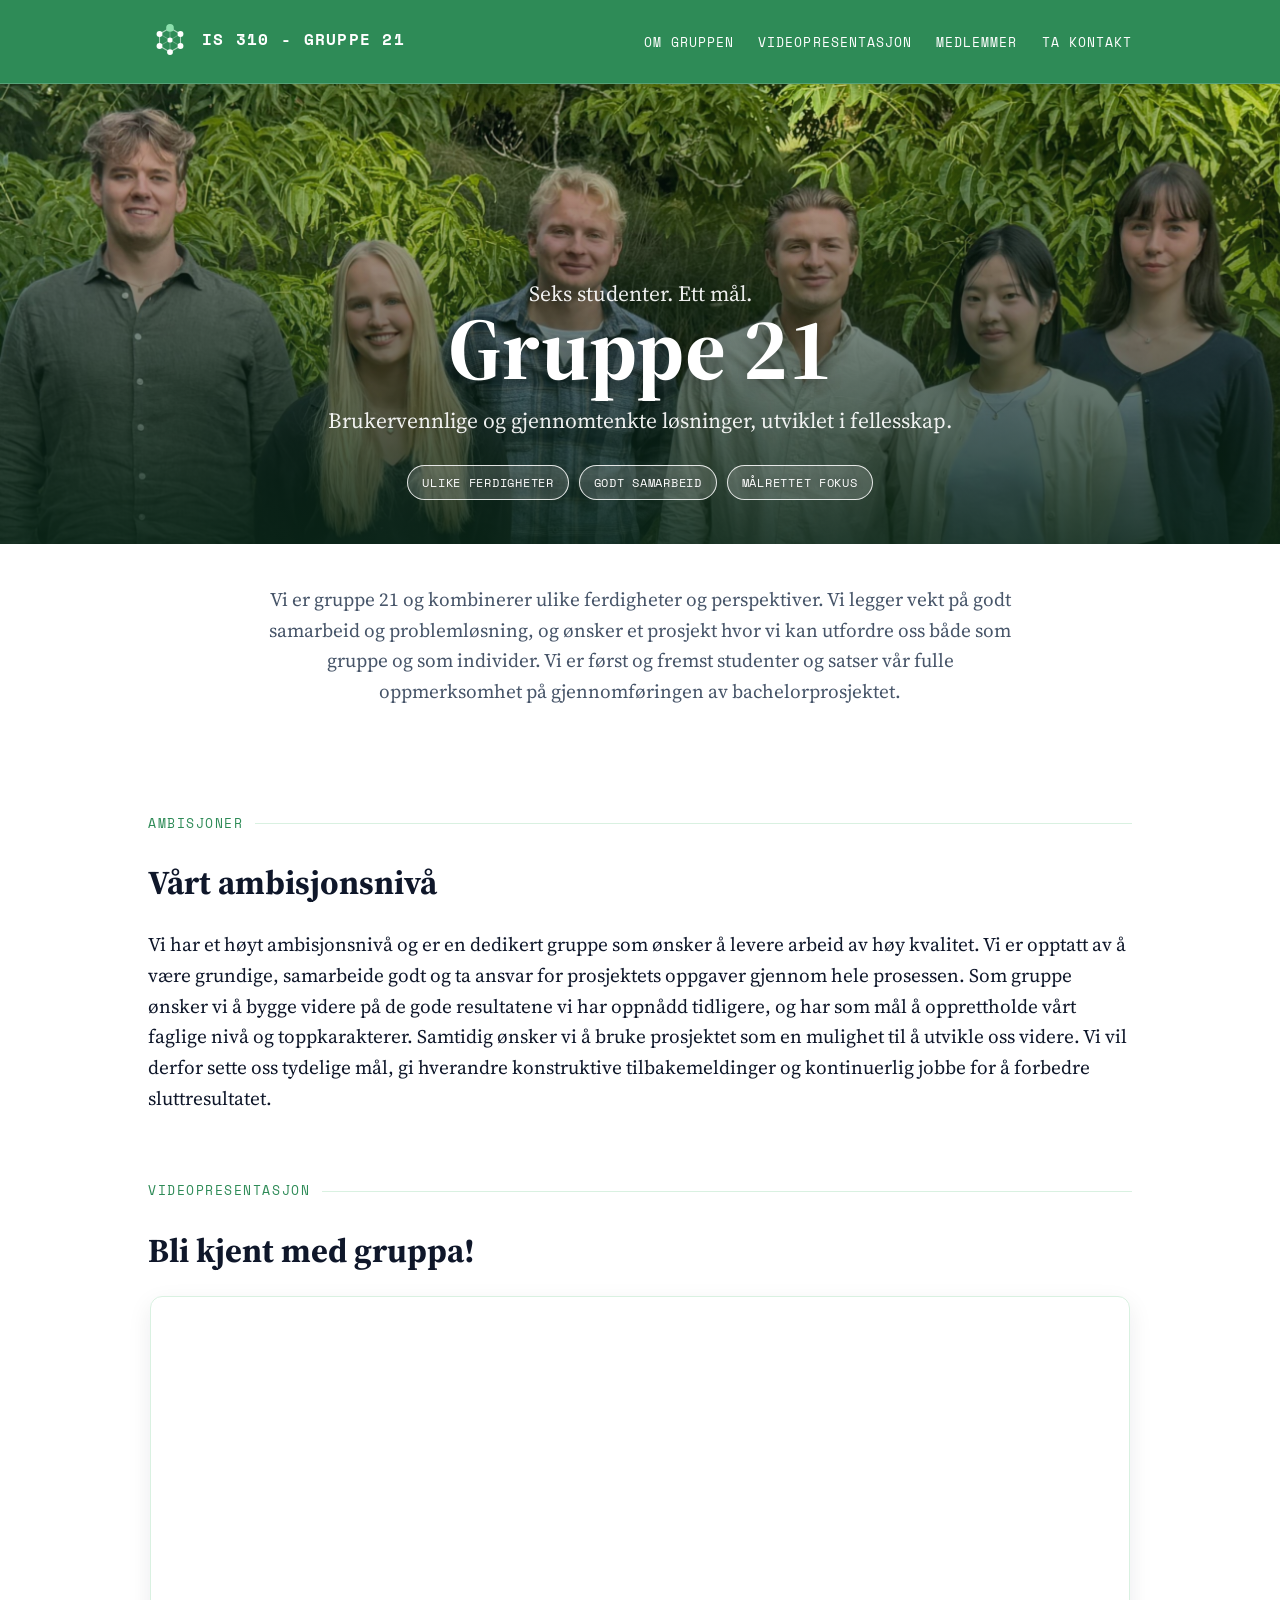
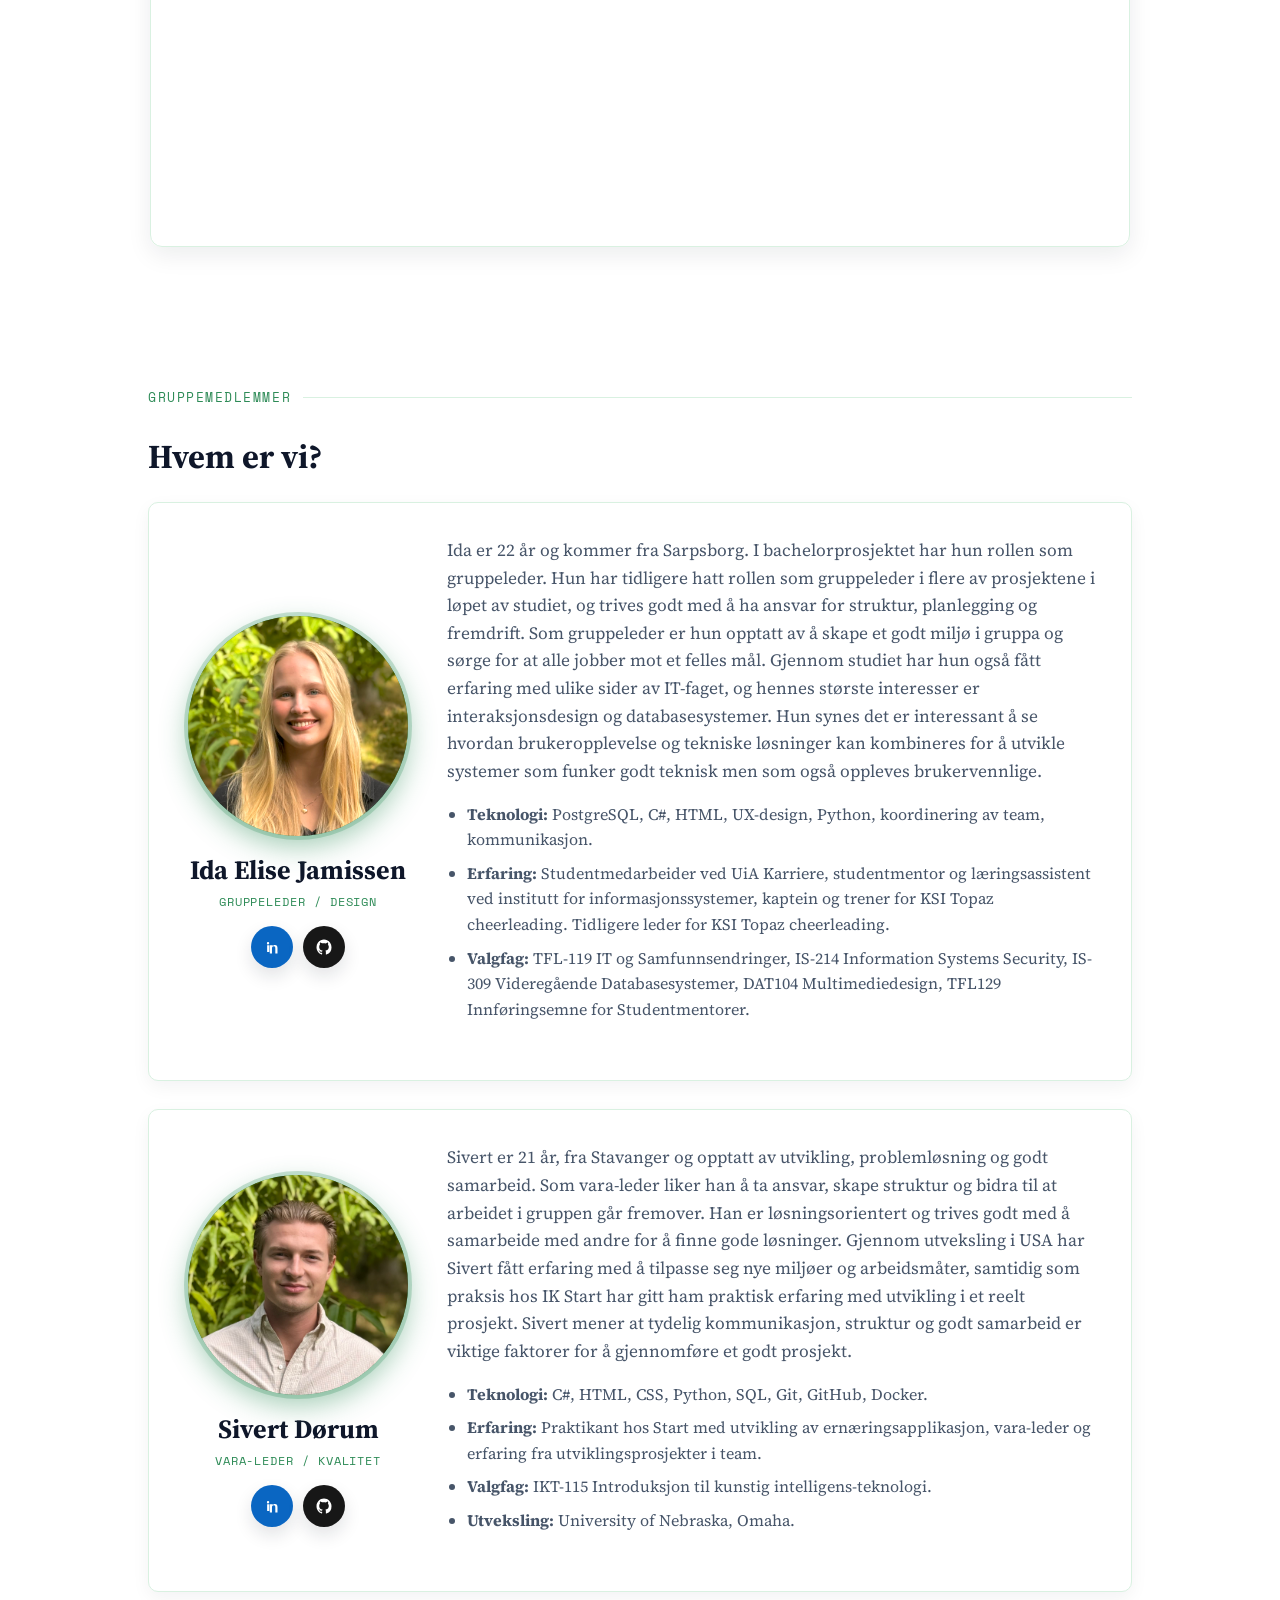
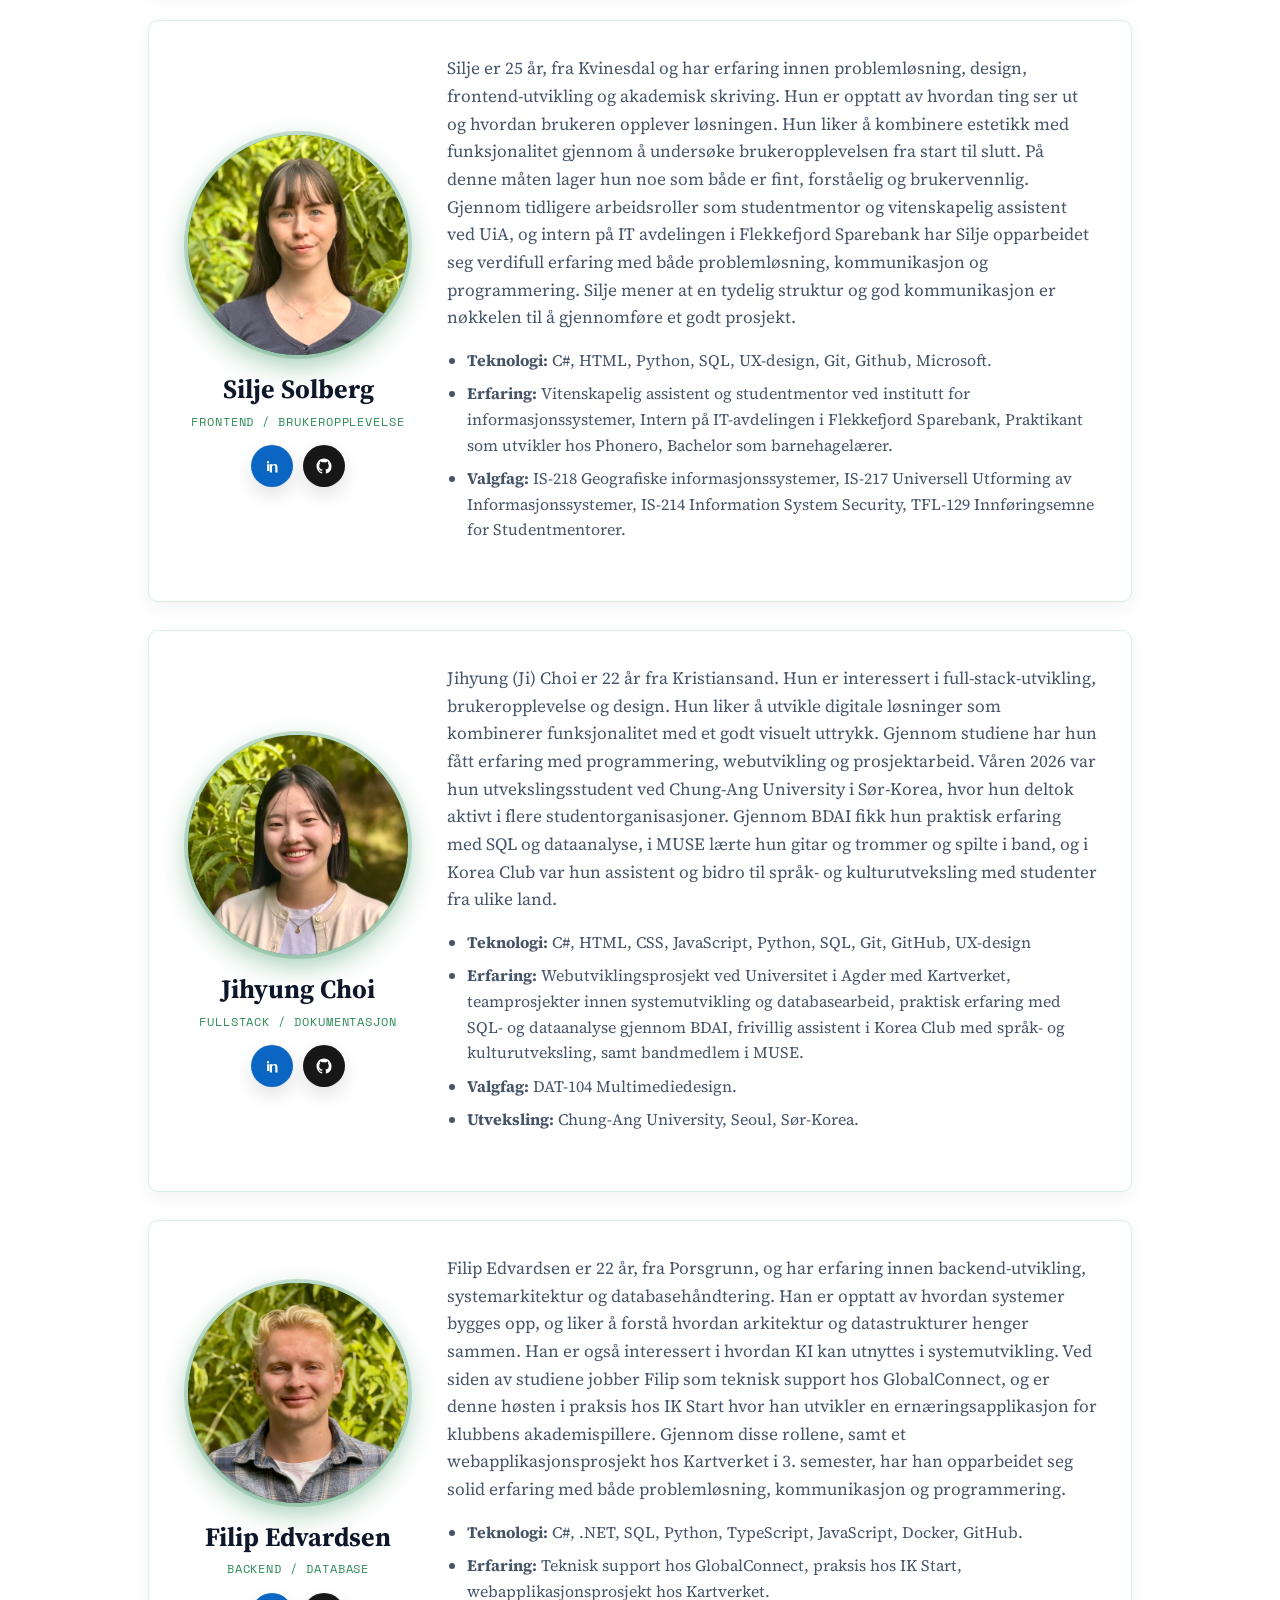
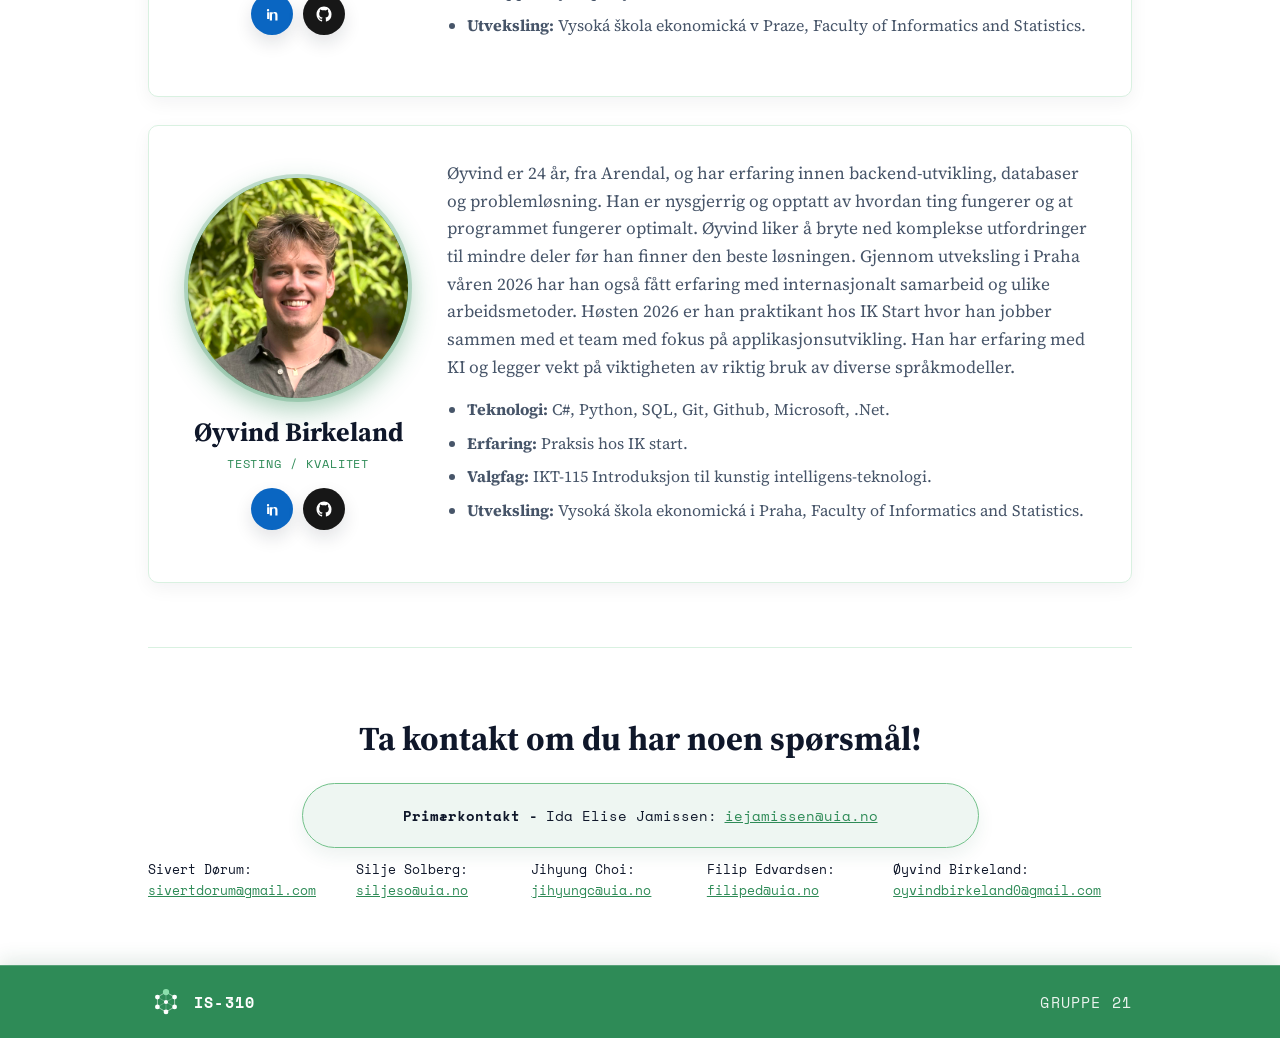
<file: index.html>
<!DOCTYPE html>
<html lang="no">
<head>
<meta charset="UTF-8">
<meta name="viewport" content="width=device-width, initial-scale=1.0">
<title>IS-310 Gruppe 21</title>
<link rel="icon" type="image/png" href="images/logo-ikon.png">
<link rel="preconnect" href="https://fonts.googleapis.com">
<link rel="preconnect" href="https://fonts.gstatic.com" crossorigin>
<link href="https://fonts.googleapis.com/css2?family=Source+Serif+4:opsz,wght@8..60,400;8..60,600;8..60,700&family=Space+Mono:wght@400;700&display=swap" rel="stylesheet">
<style>
  :root{
    --bg: #ffffff;
    --surface: #ffffff;
    --text: #0f172a;
    --text-muted: #475569;
    --primary: #2e8b57;
    --line: #d9f1e1;
    --line-strong: #72c18a;
  }
 
  * { box-sizing: border-box; }
 
  html { scroll-behavior: smooth; }
 
  body{
    margin: 0;
    background: var(--bg);
    color: var(--text);
    font-family: 'Source Serif 4', serif;
    line-height: 1.6;
  }
 
  a { color: var(--primary); }
 
  .wrap{
    max-width: 1040px;
    margin: 0 auto;
    padding: 0 28px;
  }
 
  .top-nav{
    position: sticky;
    top: 0;
    z-index: 100;
    width: 100%;
    background: var(--primary);
    border-bottom: 1px solid rgba(255, 255, 255, 0.2);
    box-shadow: 0 6px 18px rgba(30, 94, 59, 0.15);
  }
 
  .top-nav .nav-inner{
    max-width: 1040px;
    margin: 0 auto;
    padding: 18px 28px;
    display: flex;
    align-items: center;
    justify-content: space-between;
    gap: 24px;
  }
 
  .top-nav .brand{
    display: inline-flex;
    align-items: center;
    gap: 10px;
    color: #ffffff;
    text-decoration: none;
    font-family: 'Space Mono', monospace;
    font-size: 1rem;
    text-transform: uppercase;
    letter-spacing: 0.08em;
    font-weight: 700;
    white-space: nowrap;
  }

  .top-nav .brand-icon{
    display: block;
    width: 44px;
    height: 44px;
    flex: 0 0 auto;
  }

  .top-nav ul{
    margin: 0;
    padding: 0;
    list-style: none;
    display: flex;
    align-items: center;
    justify-content: flex-end;
    gap: 24px;
    flex-wrap: nowrap;
    margin-left: auto;
  }
 
  .top-nav a{
    font-family: 'Space Mono', monospace;
    font-size: 0.82rem;
    text-transform: uppercase;
    letter-spacing: 0.08em;
    text-decoration: none;
    color: #ffffff;
    padding-bottom: 2px;
    border-bottom: 1px solid transparent;
  }
 
  .top-nav a:hover{
    color: #e0f2fe;
    border-bottom-color: #e0f2fe;
  }
 
  .menu-toggle{
    display:none;
    background:none;
    border:none;
    color:white;
    font-size:1.8rem;
    cursor:pointer;
    padding:0;
  }
 
  /* ===== OVERSKRIFT ===== */
  .cover{
    position: relative;
    width: 100vw;
    margin-left: calc(50% - 50vw);
    min-height: 460px;
    display: flex;
    align-items: flex-end;
    justify-content: center;
    overflow: hidden;
    isolation: isolate;
  }
 
  .cover-banner{
    position: absolute;
    inset: 0;
    width: 100%;
    height: 100%;
    object-fit: cover;
    object-position: center 10%;
    z-index: -2;
  }
 
  .cover-gradient{
    position: absolute;
    inset: 0;
    z-index: -1;
    background:
      linear-gradient(to top, rgba(10, 38, 24, 0.88) 0%, rgba(10, 38, 24, 0.55) 45%, rgba(10, 38, 24, 0.15) 100%);
  }
 
  .cover-content{
    width: min(100%, 1040px);
    padding: 48px 28px 44px;
    text-align: center;
    color: #ffffff;
  }
 
  .eyebrow{
    display: inline-block;
    font-family: 'Space Mono', monospace;
    font-size: 0.72rem;
    letter-spacing: 0.14em;
    text-transform: uppercase;
    color: #ffffff;
    background: rgba(255, 255, 255, 0.16);
    border: 1px solid rgba(255, 255, 255, 0.35);
    backdrop-filter: blur(6px);
    padding: 6px 14px;
    border-radius: 999px;
    margin: 0 0 16px;
  }
 
  h1.title{
    font-weight: 700;
    font-size: clamp(3rem, 8vw, 5.5rem);
    line-height: 0.95;
    margin: 0 0 14px;
    color: #ffffff;
    text-shadow: 0 2px 18px rgba(0, 0, 0, 0.35);
  }
 
  .tagline{
    margin: 0 auto 26px;
    max-width: none;
    font-size: clamp(1.05rem, 2.2vw, 1.35rem);
    color: rgba(255, 255, 255, 0.92);
    white-space: nowrap;
  }

  .tagline-motto{
    margin: 0 auto -5px;
    max-width: none;
    font-size: clamp(1.05rem, 2.2vw, 1.35rem);
    color: rgba(255, 255, 255, 0.92);
    white-space: nowrap;
  }
 
  .cover-actions{
    display: flex;
    flex-wrap: wrap;
    justify-content: center;
    gap: 12px;
  }
 
  .btn{
    font-family: 'Space Mono', monospace;
    font-size: 0.82rem;
    text-transform: uppercase;
    letter-spacing: 0.08em;
    font-weight: 700;
    text-decoration: none;
    padding: 13px 26px;
    border-radius: 999px;
    border: 1px solid transparent;
    transition: transform 0.2s ease, background 0.2s ease, box-shadow 0.2s ease;
  }
 
  .btn:hover{ transform: translateY(-2px); }
 
  .btn-primary{
    background: #ffffff;
    color: var(--primary);
    box-shadow: 0 8px 20px rgba(0, 0, 0, 0.22);
  }
 
  .btn-ghost{
    background: transparent;
    color: #ffffff;
    border-color: rgba(255, 255, 255, 0.7);
  }
 
  .btn-ghost:hover{ background: rgba(255, 255, 255, 0.14); }
 
  /* intro under bildet */
  .intro{
    max-width: 760px;
    margin: 0 auto;
    padding: 40px 0 8px;
    text-align: center;
  }
 
  .intro p{
    margin: 0 0 22px;
    font-size: 1.2rem;
    color: var(--text-muted);
  }
 
  .chips{
    display: flex;
    flex-wrap: wrap;
    justify-content: center;
    gap: 10px;
  }
 
  .chip{
    font-family: 'Space Mono', monospace;
    font-size: 0.75rem;
    letter-spacing: 0.06em;
    text-transform: uppercase;
    color: var(--primary);
    background: rgba(46, 139, 87, 0.08);
    border: 1px solid var(--line-strong);
    padding: 7px 14px;
    border-radius: 999px;
  }
  .cover-content .chip{
    color: #ffffff;
    background: rgba(255, 255, 255, 0.16);
    border-color: rgba(255, 255, 255, 0.85);
    text-shadow: 0 1px 6px rgba(0, 0, 0, 0.35);
  }
  /* ===== SLUTT PÅ OVERSKRIFT ===== */
 
  section{ padding: 64px 0; }
  section + section{ border-top: 1px solid var(--line); }
  #ambisjoner + #video{ border-top: 0; }
  #video + #medlemmer{ border-top: 0; }
  #ambisjoner{ padding-bottom: 18px; }
  #video{ padding-top: 18px; }
  section, footer{ scroll-margin-top: 78px; }
 
  .video-section {
    padding-top: 18px;
    padding-bottom: 18px;
  }
 
  .video-wrap {
    position: relative;
    width: 100%;
    max-width: 980px;
    margin: 0 auto;
    aspect-ratio: 16 / 9;
    border-radius: 12px;
    overflow: hidden;
    border: 1px solid var(--line);
    box-shadow: 0 8px 24px rgba(15, 23, 42, 0.08);
  }
 
  .video-wrap iframe {
    display: block;
    width: 100%;
    height: 100%;
    border: 0;
  }
 
  .section-label{
    font-family: 'Space Mono', monospace;
    font-size: 0.8rem;
    letter-spacing: 0.12em;
    text-transform: uppercase;
    color: var(--primary);
    display: flex;
    align-items: center;
    gap: 12px;
    margin-bottom: 22px;
  }
 
  .section-label::after{
    content: "";
    flex: 1;
    height: 1px;
    background: var(--line);
  }
 
  h2{
    font-weight: 700;
    font-size: clamp(1.6rem, 3.4vw, 2.1rem);
    margin: 0 0 18px;
  }
 
  .about p{ max-width: 680px; color: var(--text-muted); }
  .about ul{ max-width: 680px; padding-left: 22px; color: var(--text-muted); }
  .about li{ margin-bottom: 6px; }
 
  #ambisjoner > p:not(.section-label){
    font-size: 1.2rem;
  }
 
  .members-grid{
    display: grid;
    grid-template-columns: 1fr;
    gap: 28px;
  }
 
  .card{
    background: var(--surface);
    border: 1px solid var(--line);
    border-radius: 10px;
    box-shadow: 0 6px 18px rgba(15, 23, 42, 0.05);
    padding: 34px;
    min-height: 0;
    display: grid;
    grid-template-columns: 230px minmax(0, 1fr);
    align-items: start;
    gap: 34px;
    text-align: left;
  }
 
  .member-intro{
    display: flex;
    flex-direction: column;
    align-items: center;
    justify-content: center;
    text-align: center;
    width: 100%;
    align-self: center;
  }
 
  .card .avatar{
    width: 220px;
    height: 220px;
    border-radius: 50%;
    background: var(--primary);
    color: #ffffff;
    font-family: 'Space Mono', monospace;
    font-size: 1.45rem;
    display: flex;
    align-items: center;
    justify-content: center;
    margin-bottom: 20px;
    overflow: hidden;
    position: relative;
    box-shadow: 0 0 0 4px rgba(46, 139, 87, 0.25), 0 10px 28px rgba(46, 139, 87, 0.45);
  }
 
  .card .avatar.avatar-initials{
    font-size: 1.6rem;
    font-weight: 700;
    background: linear-gradient(135deg, var(--primary), var(--line-strong));
    letter-spacing: 0.04em;
  }
 
  .member-card {
    transition: transform 0.2s ease, box-shadow 0.2s ease, border-color 0.2s ease;
  }
 
  .member-card:hover {
    transform: translateY(-3px);
    border-color: var(--line-strong);
    box-shadow: 0 10px 22px rgba(15, 23, 42, 0.08);
  }
 
  .avatar-image {
    display: flex;
    align-items: center;
    justify-content: center;
  }
 
  .avatar-image img {
    display: block;
    width: 100%;
    height: 100%;
    object-fit: cover;
    object-position: center 18%;
    transform: scale(1.32);
    margin: 0 auto;
  }
 
  .card h3{
    font-weight: 700;
    font-size: 1.65rem;
    line-height: 1.12;
    margin: 0 0 8px;
  }
 
  .card .role{
    font-family: 'Space Mono', monospace;
    font-size: 0.72rem;
    text-transform: uppercase;
    letter-spacing: 0.08em;
    color: var(--primary);
    margin: 0;
  }
 
  .card p.note{
    font-size: 1.03rem;
    color: var(--text-muted);
    margin: 0;
  }
 
  .card .bio{
    font-size: 1.08rem;
    color: var(--text-muted);
    margin: 0 0 16px;
  }
 
  .card .facts{
    width: 100%;
    margin: 0 0 24px;
    padding-left: 20px;
    color: var(--text-muted);
    text-align: left;
  }
 
  .card .facts li + li{
    margin-top: 8px;
  }
 
  .card .profile-actions{
    display: flex;
    align-items: center;
    justify-content: center;
    gap: 10px;
    width: 100%;
    margin-top: 14px;
  }
 
  .card .social-link{
    width: 42px;
    height: 42px;
    border-radius: 50%;
    display: inline-flex;
    align-items: center;
    justify-content: center;
    color: #ffffff;
    text-decoration: none;
    transition: opacity 0.2s ease, transform 0.2s ease, box-shadow 0.2s ease;
    box-shadow: 0 8px 18px rgba(15, 23, 42, 0.12);
  }
 
  .card .social-link:hover{
    opacity: 0.92;
    transform: translateY(-1px);
  }
 
  .card .social-link.linkedin{
    background: #0a66c2;
  }
 
  .card .social-link.github{
    background: #171717;
  }
 
  .card .social-link svg{
    width: 18px;
    height: 18px;
    display: block;
    fill: currentColor;
  }
 
  .timeline{
    display: flex;
    flex-direction: column;
    max-width: 720px;
  }
 
  .tl-item{
    display: grid;
    grid-template-columns: 96px 20px 1fr;
    align-items: start;
    padding: 18px 0;
  }
 
  .tl-item .date{
    font-family: 'Space Mono', monospace;
    font-size: 0.82rem;
    color: var(--text-muted);
    padding-top: 2px;
  }
 
  .tl-item .dot-col{
    display: flex;
    flex-direction: column;
    align-items: center;
    height: 100%;
  }
 
  .tl-item .dot{
    width: 10px;
    height: 10px;
    border-radius: 50%;
    background: var(--primary);
    margin-top: 6px;
  }
 
  .tl-item .stem{
    flex: 1;
    width: 1px;
    background: var(--line-strong);
    margin-top: 4px;
  }
 
  .tl-item:last-child .stem{ display: none; }
 
  .tl-item .desc h4{
    margin: 0 0 4px;
    font-weight: 700;
    font-size: 1.02rem;
  }
 
  .tl-item .desc p{
    margin: 0;
    color: var(--text-muted);
    font-size: 0.95rem;
  }
 
  /* ta kontakt */
 
  /* kontakt-liste format primær*/
  .contact-band .primary-list {
    display: flex;
    flex-direction: column;
    align-items: center;
    gap: 12px 18px;
    font-family: 'Space Mono', monospace;
    font-size: 0.9rem;
  }
 
  /* kontakt-liste format sekundær */
  .contact-band .contact-list {
    display: flex;
    flex-direction: row;
    align-items: center;
    gap: 12px 18px;
    font-family: 'Space Mono', monospace;
    font-size: 0.8rem;
  }
 
  /* primærkontakt-boks */
  .contact-band .contact-item,
  .contact-band .primary-contact {
    color: var(--text);
  }
 
  /* primærkontakt-boks stil */
  .contact-band .primary-contact {
    display: inline-flex;
    align-items: center;
    flex-wrap: wrap;
    gap: 8px;
    padding: 20px 100px;
    border-radius: 999px;
    background: rgba(46, 139, 87, 0.08);
    border: 1px solid var(--line-strong);
    color: var(--text);
    font-weight: 500;
    box-shadow: 0 8px 18px rgba(30, 94, 59, 0.08);
  }
 
 
  /* footer */
  .site-footer{
    width: 100vw;
    margin-left: calc(50% - 50vw);
    background: var(--primary);
    border-top: 1px solid rgba(255,255,255,0.2);
    box-shadow: 0 -6px 18px rgba(30, 94, 59, 0.12);
  }
 
  .site-footer .nav-inner{
    max-width: 1040px;
    margin: 0 auto;
    padding: 18px 28px;
    display: flex;
    align-items: center;
    justify-content: space-between;
    gap: 20px;
  }
 
  .site-footer .brand,
  .site-footer .footer-text {
    color: #ffffff;
    text-decoration: none;
    font-family: 'Space Mono', monospace;
    font-size: 0.92rem;
    text-transform: uppercase;
    letter-spacing: 0.08em;
    font-weight: 700;
  }
 
  .site-footer .brand{
    display: inline-flex;
    align-items: center;
    gap: 10px;
  }

  .site-footer .footer-icon{
    display: block;
    width: 36px;
    height: 36px;
    flex: 0 0 auto;
  }

  .site-footer .footer-text {
    opacity: 0.9;
    font-weight: 400;
  }
 
  @media (max-width: 980px){
    .card{
      grid-template-columns: 190px minmax(0, 1fr);
      gap: 26px;
    }
 
    .card .avatar{
      width: 150px;
      height: 150px;
    }
  }
 
  @media (max-width: 768px){
 
    html,
    body{
      overflow-x: hidden;
    }
 
    .wrap{
      padding: 0 16px;
    }
 
    /* HERO */
    .cover{ min-height: 380px; }
    .cover-content{ padding: 32px 16px 28px; }
    .intro{ padding-top: 28px; }
    .intro p{ font-size: 1.05rem; }
 
    /* NAVIGATION */
 
    .menu-toggle{
      display: inline-flex;
      align-items: center;
      gap: 10px;
      color: #ffffff;
      text-decoration: none;
      font-family: 'Space Mono', monospace;
      font-size: 1.1rem;
      text-transform: uppercase;
      letter-spacing: 0.08em;
      font-weight: 700;
      margin-left: auto;
    }
 
    .top-nav .nav-inner{
      flex-wrap: wrap;
    }
 
    .top-nav ul{
      display: none;
      width: 100%;
      flex-direction: column;
      align-items: flex-start;
      gap: 12px;
      margin-top: 14px;
      padding-top: 0px;
      border-top: 1px solid rgba(255,255,255,.2);
    }
 
    .top-nav ul.active{
      display: flex;
    }
 
    .top-nav li{
      width: 100%;
    }
 
    .top-nav a{
      font-size: 0.85rem;
    }
 
    /* MEMBER CARDS */
 
    .card{
      grid-template-columns: 1fr;
      text-align: center;
      padding: 24px;
      gap: 20px;
    }
 
    .member-intro{
      width: 100%;
    }
 
    .member-details{
      text-align: left;
    }
 
    .card .avatar{
      width: 140px;
      height: 140px;
      margin: 0 auto 16px;
    }
 
    .card h3{
      font-size: 1.4rem;
    }
 
    .card .bio{
      font-size: 1rem;
    }
 
    .card .facts{
      font-size: 0.95rem;
    }
 
    /* TIMELINE */
 
    .tl-item{
      grid-template-columns: 70px 20px 1fr;
    }
 
    /* CONTACT */
 
    .contact-band .primary-contact{
      width: 100%;
      max-width: 100%;
      justify-content: center;
      text-align: center;
      padding: 18px 24px;
    }
 
    .contact-band .contact-list{
      flex-direction: column;
      gap: 12px;
    }
 
    /* FOOTER */
 
    .site-footer .nav-inner{
      flex-direction: column;
      text-align: center;
      gap: 10px;
    }
  }
 
  @media (max-width: 480px){
 
    h1.title{
      font-size: 2.2rem;
      line-height: 1;
    }
 
    .card{
      padding: 18px;
    }
 
    .card .avatar{
      width: 120px;
      height: 120px;
    }
 
    .top-nav .nav-inner{
      padding: 14px 16px;
    }
 
    .site-footer .nav-inner{
      padding: 14px 16px;
    }
  }

  @media (max-width: 640px){
    .tagline{
      white-space: normal;
    }
  }
 
  @media (prefers-reduced-motion: reduce){
    html{
      scroll-behavior: auto;
    }
    .btn{
      transition: none;
    }
  }
 
  :focus-visible{
    outline: 2px solid var(--primary);
    outline-offset: 3px;
  }
</style>
</head>
<body id="top">
 
 
<!-- meny -->
  <nav class="top-nav" aria-label="Hovedmeny">
    <div class="nav-inner">
      <a href="#top" class="brand" aria-label="IS-310 Gruppe 21">
        <img class="brand-icon" src="images/logo-ikon-gjennomsiktig.svg" alt="">
        <span>IS 310 - Gruppe 21</span>
      </a>
 
      <button class="menu-toggle" id="menu-btn" aria-label="Open menu">
        ☰
      </button>
 
      <ul id="nav-links">
        <li><a href="#om">Om gruppen</a></li>
        <li><a href="#video">Videopresentasjon</a></li>
        <li><a href="#medlemmer">Medlemmer</a></li>
        <li><a href="#kontakt">Ta kontakt</a></li>
      </ul>
    </div>
  </nav>
 
<div class="wrap">
 
  <!-- Overskrift -->
  <header class="cover" id="om">
    <img class="cover-banner" src="images/gruppebilde_4x.jpg" alt="Gruppe 21 samlet til gruppebilde" fetchpriority="high">
    <div class="cover-gradient" aria-hidden="true"></div>
    <div class="cover-content">
      <p class="tagline-motto">Seks studenter. Ett mål.</p>
      <h1 class="title">Gruppe 21</h1>
      <p class="tagline">Brukervennlige og gjennomtenkte løsninger, utviklet i fellesskap.</p>
      <div class="chips">
      <span class="chip">Ulike ferdigheter</span>
      <span class="chip">Godt samarbeid</span>
      <span class="chip">Målrettet fokus</span>
    </div>
      <div class="cover-actions">
        
      </div>
    </div>
  </header>
 
  <div class="intro">
    <p>
      Vi er gruppe 21 og kombinerer ulike ferdigheter og perspektiver. Vi legger vekt på godt samarbeid
      og problemløsning, og ønsker et prosjekt hvor vi kan utfordre oss både som gruppe og som individer.
      Vi er først og fremst studenter og satser vår fulle oppmerksomhet på gjennomføringen av bachelorprosjektet.
    </p>
  </div>
 
  <!-- Ambisjoner -->
  <section id="ambisjoner">
 
    <p class="section-label">Ambisjoner</p>
    <h2>Vårt ambisjonsnivå</h2>
    <p>
      Vi har et høyt ambisjonsnivå og er en dedikert gruppe som ønsker å levere arbeid av høy kvalitet. Vi er opptatt av å være
      grundige, samarbeide godt og ta ansvar for prosjektets oppgaver gjennom hele prosessen. Som gruppe ønsker vi å bygge videre på de gode
      resultatene vi har oppnådd tidligere, og har som mål å opprettholde vårt faglige nivå og toppkarakterer. Samtidig ønsker
      vi å bruke prosjektet som en mulighet til å utvikle oss videre. Vi vil derfor sette oss tydelige mål, gi hverandre konstruktive
      tilbakemeldinger og kontinuerlig jobbe for å forbedre sluttresultatet.
    </p>
  </section>
 
  <!-- Video  -->
  <section id="video">
    <p class="section-label">Videopresentasjon</p>
    <h2>Bli kjent med gruppa!</h2>
    <div class="video-wrap">
      <iframe
        src="https://www.youtube.com/embed/Gc1EgIeaeOY"
        title="Video om IS-310 prosjektet"
        loading="lazy"
        allow="accelerometer; autoplay; clipboard-write; encrypted-media; gyroscope; picture-in-picture; web-share"
        referrerpolicy="strict-origin-when-cross-origin"
        allowfullscreen>
      </iframe>
    </div>
  </section>
 
 
  <!-- Gruppemedlemmer -->
  <section id="medlemmer">
    <p class="section-label">Gruppemedlemmer</p>
    <h2>Hvem er vi?</h2>
    <div class="members-grid">
 
      <!-- ida -->
      <article class="card member-card">
        <div class="member-intro">
          <div class="avatar avatar-image">
            <img src="images/ida.jpg" alt="Bilde av Ida Elise Jamissen">
          </div>
          <h3>Ida Elise Jamissen</h3>
          <p class="role">Gruppeleder / Design</p>
          <div class="profile-actions">
            <a class="social-link linkedin" href="https://www.linkedin.com/in/ida-elise-jamissen/" target="_blank" rel="noreferrer" aria-label="LinkedIn for Ida Elise Jamissen">
              <svg viewBox="0 0 24 24" aria-hidden="true"><path d="M6.94 8.5A1.56 1.56 0 1 1 6.93 5.4a1.56 1.56 0 0 1 .01 3.1ZM5.5 9.78h2.9v8.72H5.5V9.78Zm4.82 0h2.77v1.18h.04c.39-.73 1.33-1.5 2.73-1.5 2.92 0 3.46 1.92 3.46 4.42v6.62h-2.9v-6.2c0-1.48-.03-3.38-2.06-3.38-2.07 0-2.39 1.61-2.39 3.27v6.31h-2.9V9.78Z"/></svg>
            </a>
            <a class="social-link github" href="https://github.com/idaelisej" target="_blank" rel="noreferrer" aria-label="GitHub-profil for Ida Elise Jamissen">
              <svg viewBox="0 0 24 24" aria-hidden="true"><path d="M12 2C6.48 2 2 6.58 2 12.22c0 4.5 2.87 8.32 6.84 9.67.5.1.68-.22.68-.49v-1.7c-2.78.62-3.37-1.36-3.37-1.36-.46-1.2-1.11-1.52-1.11-1.52-.9-.63.07-.62.07-.62 1 .07 1.53 1.04 1.53 1.04.89 1.56 2.34 1.11 2.91.85.09-.66.35-1.11.63-1.37-2.22-.26-4.56-1.15-4.56-5.12 0-1.13.39-2.05 1.03-2.77-.1-.26-.45-1.32.1-2.75 0 0 .84-.27 2.75 1.05A9.35 9.35 0 0 1 12 6.84c.85 0 1.71.12 2.51.36 1.9-1.32 2.74-1.05 2.74-1.05.56 1.43.21 2.49.11 2.75.64.72 1.03 1.64 1.03 2.77 0 3.98-2.35 4.85-4.58 5.11.36.32.68.96.68 1.94v2.87c0 .27.18.6.69.49A10.23 10.23 0 0 0 22 12.22C22 6.58 17.52 2 12 2Z"/></svg>
            </a>
          </div>
        </div>
        <div class="member-details">
          <p class="bio">Ida er 22 år og kommer fra Sarpsborg. I bachelorprosjektet har hun rollen som gruppeleder. Hun har tidligere hatt rollen som gruppeleder i flere av prosjektene i løpet av studiet, og trives godt med å ha ansvar for struktur, planlegging og fremdrift. Som gruppeleder er hun opptatt av å skape et godt miljø i gruppa og sørge for at alle jobber mot et felles mål. Gjennom studiet har hun også fått erfaring med ulike sider av IT-faget, og hennes største interesser er interaksjonsdesign og databasesystemer. Hun synes det er interessant å se hvordan brukeropplevelse og tekniske løsninger kan kombineres for å utvikle systemer som funker godt teknisk men som også oppleves brukervennlige.</p>
          <ul class="facts">
            <li><strong>Teknologi:</strong> PostgreSQL, C#, HTML, UX-design, Python, koordinering av team, kommunikasjon.</li>
            <li><strong>Erfaring:</strong> Studentmedarbeider ved UiA Karriere, studentmentor og læringsassistent ved institutt for informasjonssystemer, kaptein og trener for KSI Topaz cheerleading. Tidligere leder for KSI Topaz cheerleading.</li>
            <li><strong>Valgfag:</strong> TFL-119 IT og Samfunnsendringer, IS-214 Information Systems Security, IS-309 Videregående Databasesystemer, DAT104 Multimediedesign, TFL129 Innføringsemne for Studentmentorer.</li>
          </ul>
        </div>
      </article>
 
      <!-- sivert -->
      <article class="card member-card">
        <div class="member-intro">
          <div class="avatar avatar-image">
            <img src="images/sivert.jpg" alt="Bilde av Sivert Dørum">
          </div>
          <h3>Sivert Dørum</h3>
          <p class="role">Vara-leder / Kvalitet</p>
          <div class="profile-actions">
            <a class="social-link linkedin" href="https://www.linkedin.com/in/sivert-d%C3%B8rum-015b0140a/" target="_blank" rel="noreferrer" aria-label="LinkedIn for Sivert Dørum">
              <svg viewBox="0 0 24 24" aria-hidden="true"><path d="M6.94 8.5A1.56 1.56 0 1 1 6.93 5.4a1.56 1.56 0 0 1 .01 3.1ZM5.5 9.78h2.9v8.72H5.5V9.78Zm4.82 0h2.77v1.18h.04c.39-.73 1.33-1.5 2.73-1.5 2.92 0 3.46 1.92 3.46 4.42v6.62h-2.9v-6.2c0-1.48-.03-3.38-2.06-3.38-2.07 0-2.39 1.61-2.39 3.27v6.31h-2.9V9.78Z"/></svg>
            </a>
            <a class="social-link github" href="https://github.com/sivertdorum" target="_blank" rel="noreferrer" aria-label="GitHub-profil for Sivert Dørum">
              <svg viewBox="0 0 24 24" aria-hidden="true"><path d="M12 2C6.48 2 2 6.58 2 12.22c0 4.5 2.87 8.32 6.84 9.67.5.1.68-.22.68-.49v-1.7c-2.78.62-3.37-1.36-3.37-1.36-.46-1.2-1.11-1.52-1.11-1.52-.9-.63.07-.62.07-.62 1 .07 1.53 1.04 1.53 1.04.89 1.56 2.34 1.11 2.91.85.09-.66.35-1.11.63-1.37-2.22-.26-4.56-1.15-4.56-5.12 0-1.13.39-2.05 1.03-2.77-.1-.26-.45-1.32.1-2.75 0 0 .84-.27 2.75 1.05A9.35 9.35 0 0 1 12 6.84c.85 0 1.71.12 2.51.36 1.9-1.32 2.74-1.05 2.74-1.05.56 1.43.21 2.49.11 2.75.64.72 1.03 1.64 1.03 2.77 0 3.98-2.35 4.85-4.58 5.11.36.32.68.96.68 1.94v2.87c0 .27.18.6.69.49A10.23 10.23 0 0 0 22 12.22C22 6.58 17.52 2 12 2Z"/></svg>
            </a>
          </div>
        </div>
        <div class="member-details">
          <p class="bio">Sivert er 21 år, fra Stavanger og opptatt av utvikling, problemløsning og godt samarbeid. Som vara-leder liker han å ta ansvar, skape struktur og bidra til at arbeidet i gruppen går fremover. Han er løsningsorientert og trives godt med å samarbeide med andre for å finne gode løsninger. Gjennom utveksling i USA har Sivert fått erfaring med å tilpasse seg nye miljøer og arbeidsmåter, samtidig som praksis hos IK Start har gitt ham praktisk erfaring med utvikling i et reelt prosjekt. Sivert mener at tydelig kommunikasjon, struktur og godt samarbeid er viktige faktorer for å gjennomføre et godt prosjekt.</p>
          <ul class="facts">
            <li><strong>Teknologi:</strong> C#, HTML, CSS, Python, SQL, Git, GitHub, Docker.</li>
            <li><strong>Erfaring:</strong> Praktikant hos Start med utvikling av ernæringsapplikasjon, vara-leder og erfaring fra utviklingsprosjekter i team.</li>
            <li><strong>Valgfag:</strong> IKT-115 Introduksjon til kunstig intelligens-teknologi.</li>
            <li><strong>Utveksling:</strong> University of Nebraska, Omaha.</li>
          </ul>
        </div>
      </article>
 
      <!-- Silje -->
      <article class="card member-card">
        <div class="member-intro">
          <div class="avatar avatar-image">
            <img src="images/silje.jpg" alt="Bilde av Silje Solberg">
          </div>
          <h3>Silje Solberg</h3>
          <p class="role">Frontend / Brukeropplevelse</p>
          <div class="profile-actions">
            <a class="social-link linkedin" href="https://www.linkedin.com/in/silje-solberg" target="_blank" rel="noreferrer" aria-label="LinkedIn for Silje Solberg">
              <svg viewBox="0 0 24 24" aria-hidden="true"><path d="M6.94 8.5A1.56 1.56 0 1 1 6.93 5.4a1.56 1.56 0 0 1 .01 3.1ZM5.5 9.78h2.9v8.72H5.5V9.78Zm4.82 0h2.77v1.18h.04c.39-.73 1.33-1.5 2.73-1.5 2.92 0 3.46 1.92 3.46 4.42v6.62h-2.9v-6.2c0-1.48-.03-3.38-2.06-3.38-2.07 0-2.39 1.61-2.39 3.27v6.31h-2.9V9.78Z"/></svg>
            </a>
            <a class="social-link github" href="https://github.com/siljesolberg" target="_blank" rel="noreferrer" aria-label="GitHub-profil for Silje Solberg">
              <svg viewBox="0 0 24 24" aria-hidden="true"><path d="M12 2C6.48 2 2 6.58 2 12.22c0 4.5 2.87 8.32 6.84 9.67.5.1.68-.22.68-.49v-1.7c-2.78.62-3.37-1.36-3.37-1.36-.46-1.2-1.11-1.52-1.11-1.52-.9-.63.07-.62.07-.62 1 .07 1.53 1.04 1.53 1.04.89 1.56 2.34 1.11 2.91.85.09-.66.35-1.11.63-1.37-2.22-.26-4.56-1.15-4.56-5.12 0-1.13.39-2.05 1.03-2.77-.1-.26-.45-1.32.1-2.75 0 0 .84-.27 2.75 1.05A9.35 9.35 0 0 1 12 6.84c.85 0 1.71.12 2.51.36 1.9-1.32 2.74-1.05 2.74-1.05.56 1.43.21 2.49.11 2.75.64.72 1.03 1.64 1.03 2.77 0 3.98-2.35 4.85-4.58 5.11.36.32.68.96.68 1.94v2.87c0 .27.18.6.69.49A10.23 10.23 0 0 0 22 12.22C22 6.58 17.52 2 12 2Z"/></svg>
            </a>
          </div>
        </div>
        <div class="member-details">
          <p class="bio">Silje er 25 år, fra Kvinesdal og har erfaring innen problemløsning, design, frontend-utvikling og akademisk skriving. Hun er opptatt av hvordan ting ser ut og hvordan brukeren opplever løsningen. Hun liker å kombinere estetikk med funksjonalitet gjennom å undersøke brukeropplevelsen fra start til slutt. På denne måten lager hun noe som både er fint, forståelig og brukervennlig. Gjennom tidligere arbeidsroller som studentmentor og vitenskapelig assistent ved UiA, og intern på IT avdelingen i Flekkefjord Sparebank har Silje opparbeidet seg verdifull erfaring med både problemløsning, kommunikasjon og programmering. Silje mener at en tydelig struktur og god kommunikasjon er nøkkelen til å gjennomføre et godt prosjekt.</p>
          <ul class="facts">
            <li><strong>Teknologi:</strong> C#, HTML, Python, SQL, UX-design, Git, Github, Microsoft. </li>
            <li><strong>Erfaring:</strong> Vitenskapelig assistent og studentmentor ved institutt for informasjonssystemer, Intern på IT-avdelingen i Flekkefjord Sparebank, Praktikant som utvikler hos Phonero, Bachelor som barnehagelærer.</li>
            <li><strong>Valgfag:</strong> IS-218 Geografiske informasjonssystemer, IS-217 Universell Utforming av Informasjonssystemer, IS-214 Information System Security, TFL-129 Innføringsemne for Studentmentorer.</li>
          </ul>
        </div>
      </article>
 
      <!-- Ji -->
      <article class="card member-card">
        <div class="member-intro">
          <div class="avatar avatar-image">
            <img src="images/jihyung.jpg" alt="Bilde av Jihyung Choi">
          </div>
          <h3>Jihyung Choi</h3>
          <p class="role">Fullstack / Dokumentasjon</p>
          <div class="profile-actions">
            <a class="social-link linkedin" href="https://www.linkedin.com/in/jihyung-choi-49611b42b/" target="_blank" rel="noreferrer" aria-label="LinkedIn for Jihyung Choi">
              <svg viewBox="0 0 24 24" aria-hidden="true"><path d="M6.94 8.5A1.56 1.56 0 1 1 6.93 5.4a1.56 1.56 0 0 1 .01 3.1ZM5.5 9.78h2.9v8.72H5.5V9.78Zm4.82 0h2.77v1.18h.04c.39-.73 1.33-1.5 2.73-1.5 2.92 0 3.46 1.92 3.46 4.42v6.62h-2.9v-6.2c0-1.48-.03-3.38-2.06-3.38-2.07 0-2.39 1.61-2.39 3.27v6.31h-2.9V9.78Z"/></svg>
            </a>
            <a class="social-link github" href="https://github.com/jihyung-choi" target="_blank" rel="noreferrer" aria-label="GitHub-profil for Jihyung Choi">
              <svg viewBox="0 0 24 24" aria-hidden="true"><path d="M12 2C6.48 2 2 6.58 2 12.22c0 4.5 2.87 8.32 6.84 9.67.5.1.68-.22.68-.49v-1.7c-2.78.62-3.37-1.36-3.37-1.36-.46-1.2-1.11-1.52-1.11-1.52-.9-.63.07-.62.07-.62 1 .07 1.53 1.04 1.53 1.04.89 1.56 2.34 1.11 2.91.85.09-.66.35-1.11.63-1.37-2.22-.26-4.56-1.15-4.56-5.12 0-1.13.39-2.05 1.03-2.77-.1-.26-.45-1.32.1-2.75 0 0 .84-.27 2.75 1.05A9.35 9.35 0 0 1 12 6.84c.85 0 1.71.12 2.51.36 1.9-1.32 2.74-1.05 2.74-1.05.56 1.43.21 2.49.11 2.75.64.72 1.03 1.64 1.03 2.77 0 3.98-2.35 4.85-4.58 5.11.36.32.68.96.68 1.94v2.87c0 .27.18.6.69.49A10.23 10.23 0 0 0 22 12.22C22 6.58 17.52 2 12 2Z"/></svg>
            </a>
          </div>
        </div>
        <div class="member-details">
          <p class="bio">Jihyung (Ji) Choi er 22 år fra Kristiansand. Hun er interessert i full-stack-utvikling, brukeropplevelse og design. Hun liker å utvikle digitale løsninger som kombinerer funksjonalitet med et godt visuelt uttrykk. Gjennom studiene har hun fått erfaring med programmering, webutvikling og prosjektarbeid. Våren 2026 var hun utvekslingsstudent ved Chung-Ang University i Sør-Korea, hvor hun deltok aktivt i flere studentorganisasjoner. Gjennom BDAI fikk hun praktisk erfaring med SQL og dataanalyse, i MUSE lærte hun gitar og trommer og spilte i band, og i Korea Club var hun assistent og bidro til språk- og kulturutveksling med studenter fra ulike land. </p>
          <ul class="facts">
            <li><strong>Teknologi:</strong> C#, HTML, CSS, JavaScript, Python, SQL, Git, GitHub, UX-design</li>
            <li><strong>Erfaring:</strong> Webutviklingsprosjekt ved Universitet i Agder med Kartverket, teamprosjekter innen systemutvikling og databasearbeid, praktisk erfaring med SQL- og dataanalyse gjennom BDAI, frivillig assistent i Korea Club med språk- og kulturutveksling, samt bandmedlem i MUSE.</li>
            <li><strong>Valgfag:</strong> DAT-104 Multimediedesign.</li>
            <li><strong>Utveksling:</strong> Chung-Ang University, Seoul, Sør-Korea.</li>
          </ul>
        </div>
      </article>
 
      <!-- filip -->
      <article class="card member-card">
        <div class="member-intro">
          <div class="avatar avatar-image">
            <img src="images/filip2.jpg" alt="Bilde av Filip Edvardsen">
          </div>
          <h3>Filip Edvardsen</h3>
          <p class="role">Backend / Database</p>
          <div class="profile-actions">
            <a class="social-link linkedin" href="https://www.linkedin.com/in/filip-edvardsen-554334406/" target="_blank" rel="noreferrer" aria-label="LinkedIn for Filip Edvardsen">
              <svg viewBox="0 0 24 24" aria-hidden="true"><path d="M6.94 8.5A1.56 1.56 0 1 1 6.93 5.4a1.56 1.56 0 0 1 .01 3.1ZM5.5 9.78h2.9v8.72H5.5V9.78Zm4.82 0h2.77v1.18h.04c.39-.73 1.33-1.5 2.73-1.5 2.92 0 3.46 1.92 3.46 4.42v6.62h-2.9v-6.2c0-1.48-.03-3.38-2.06-3.38-2.07 0-2.39 1.61-2.39 3.27v6.31h-2.9V9.78Z"/></svg>
            </a>
            <a class="social-link github" href="https://github.com/filipedv" target="_blank" rel="noreferrer" aria-label="GitHub-profil for Filip Edvardsen">
              <svg viewBox="0 0 24 24" aria-hidden="true"><path d="M12 2C6.48 2 2 6.58 2 12.22c0 4.5 2.87 8.32 6.84 9.67.5.1.68-.22.68-.49v-1.7c-2.78.62-3.37-1.36-3.37-1.36-.46-1.2-1.11-1.52-1.11-1.52-.9-.63.07-.62.07-.62 1 .07 1.53 1.04 1.53 1.04.89 1.56 2.34 1.11 2.91.85.09-.66.35-1.11.63-1.37-2.22-.26-4.56-1.15-4.56-5.12 0-1.13.39-2.05 1.03-2.77-.1-.26-.45-1.32.1-2.75 0 0 .84-.27 2.75 1.05A9.35 9.35 0 0 1 12 6.84c.85 0 1.71.12 2.51.36 1.9-1.32 2.74-1.05 2.74-1.05.56 1.43.21 2.49.11 2.75.64.72 1.03 1.64 1.03 2.77 0 3.98-2.35 4.85-4.58 5.11.36.32.68.96.68 1.94v2.87c0 .27.18.6.69.49A10.23 10.23 0 0 0 22 12.22C22 6.58 17.52 2 12 2Z"/></svg>
            </a>
          </div>
        </div>
        <div class="member-details">
          <p class="bio">Filip Edvardsen er 22 år, fra Porsgrunn, og har erfaring innen backend-utvikling, systemarkitektur og databasehåndtering. Han er opptatt av hvordan systemer bygges opp, og liker å forstå hvordan arkitektur og datastrukturer henger sammen. Han er også interessert i hvordan KI kan utnyttes i systemutvikling. Ved siden av studiene jobber Filip som teknisk support hos GlobalConnect, og er denne høsten i praksis hos IK Start hvor han utvikler en ernæringsapplikasjon for klubbens akademispillere. Gjennom disse rollene, samt et webapplikasjonsprosjekt hos Kartverket i 3. semester, har han opparbeidet seg solid erfaring med både problemløsning, kommunikasjon og programmering.</p>
          <ul class="facts">
            <li><strong>Teknologi:</strong> C#, .NET, SQL, Python, TypeScript, JavaScript, Docker, GitHub.</li>
            <li><strong>Erfaring:</strong> Teknisk support hos GlobalConnect, praksis hos IK Start, webapplikasjonsprosjekt hos Kartverket.</li>
            <li><strong>Utveksling:</strong> Vysoká škola ekonomická v Praze, Faculty of Informatics and Statistics.</li>
          </ul>
        </div>
      </article>
 
      <!-- øyvind -->
      <article class="card member-card">
        <div class="member-intro">
          <div class="avatar avatar-image">
            <img src="images/øyvind2.jpg" alt="Bilde av Øyvind Birkeland">
          </div>
          <h3>Øyvind Birkeland</h3>
          <p class="role">Testing / Kvalitet</p>
          <div class="profile-actions">
            <a class="social-link linkedin" href="https://www.linkedin.com/in/%C3%B8yvind-birkeland-87302531a/" target="_blank" rel="noreferrer" aria-label="LinkedIn for Øyvind Birkeland">
              <svg viewBox="0 0 24 24" aria-hidden="true"><path d="M6.94 8.5A1.56 1.56 0 1 1 6.93 5.4a1.56 1.56 0 0 1 .01 3.1ZM5.5 9.78h2.9v8.72H5.5V9.78Zm4.82 0h2.77v1.18h.04c.39-.73 1.33-1.5 2.73-1.5 2.92 0 3.46 1.92 3.46 4.42v6.62h-2.9v-6.2c0-1.48-.03-3.38-2.06-3.38-2.07 0-2.39 1.61-2.39 3.27v6.31h-2.9V9.78Z"/></svg>
            </a>
            <a class="social-link github" href="https://github.com/OyvindBirkeland" target="_blank" rel="noreferrer" aria-label="GitHub-profil for Øyvind Birkeland">
              <svg viewBox="0 0 24 24" aria-hidden="true"><path d="M12 2C6.48 2 2 6.58 2 12.22c0 4.5 2.87 8.32 6.84 9.67.5.1.68-.22.68-.49v-1.7c-2.78.62-3.37-1.36-3.37-1.36-.46-1.2-1.11-1.52-1.11-1.52-.9-.63.07-.62.07-.62 1 .07 1.53 1.04 1.53 1.04.89 1.56 2.34 1.11 2.91.85.09-.66.35-1.11.63-1.37-2.22-.26-4.56-1.15-4.56-5.12 0-1.13.39-2.05 1.03-2.77-.1-.26-.45-1.32.1-2.75 0 0 .84-.27 2.75 1.05A9.35 9.35 0 0 1 12 6.84c.85 0 1.71.12 2.51.36 1.9-1.32 2.74-1.05 2.74-1.05.56 1.43.21 2.49.11 2.75.64.72 1.03 1.64 1.03 2.77 0 3.98-2.35 4.85-4.58 5.11.36.32.68.96.68 1.94v2.87c0 .27.18.6.69.49A10.23 10.23 0 0 0 22 12.22C22 6.58 17.52 2 12 2Z"/></svg>
            </a>
          </div>
        </div>
        <div class="member-details">
          <p class="bio">Øyvind er 24 år, fra Arendal, og har erfaring innen backend-utvikling, databaser og problemløsning. Han er nysgjerrig og opptatt av hvordan ting fungerer og at programmet fungerer optimalt. Øyvind liker å bryte ned komplekse utfordringer til mindre deler før han finner den beste løsningen. Gjennom utveksling i Praha våren 2026 har han også fått erfaring med internasjonalt samarbeid og ulike arbeidsmetoder. Høsten 2026 er han praktikant hos IK Start hvor han jobber sammen med et team med fokus på applikasjonsutvikling. Han har erfaring med KI og legger vekt på viktigheten av riktig bruk av diverse språkmodeller.</p>
          <ul class="facts">
            <li><strong>Teknologi:</strong> C#, Python, SQL, Git, Github, Microsoft, .Net.</li>
            <li><strong>Erfaring:</strong> Praksis hos IK start.</li>
            <li><strong>Valgfag:</strong> IKT-115 Introduksjon til kunstig intelligens-teknologi.</li>
            <li><strong>Utveksling:</strong> Vysoká škola ekonomická i Praha, Faculty of Informatics and Statistics.</li>
          </ul>
        </div>
      </article>
 
    </div>
  </section>
 
 
  <section class="contact-band" id="kontakt">
    <div class="contact-inner">
      <h2 class="lead"><center>Ta kontakt om du har noen spørsmål!</center></h2>
      <div class="primary-list">
        <div class="primary-contact"><span class="label"><strong>Primærkontakt -</strong></span> Ida Elise Jamissen: <a href="mailto:iejamissen@uia.no">iejamissen@uia.no</a></div>
        <div class="contact-list">
          <div class="contact-item">Sivert Dørum: <a href="mailto:sivertdorum@gmail.com">sivertdorum@gmail.com</a></div>
          <div class="contact-item">Silje Solberg: <a href="mailto:siljeso@uia.no">siljeso@uia.no</a></div>
          <div class="contact-item">Jihyung Choi: <a href="mailto:jihyungc@uia.no">jihyungc@uia.no</a></div>
          <div class="contact-item">Filip Edvardsen: <a href="mailto:filiped@uia.no">filiped@uia.no</a></div>
          <div class="contact-item">Øyvind Birkeland: <a href="mailto:oyvindbirkeland0@gmail.com">oyvindbirkeland0@gmail.com</a></div>
        </div>
      </div>
    </div>
  </section>
 
  <footer class="site-footer" aria-label="Footer">
    <div class="nav-inner">
      <a href="#top" class="brand" aria-label="IS-310">
        <img class="footer-icon" src="images/logo-ikon-gjennomsiktig.svg" alt="">
        <span>IS-310</span>
      </a>
      <span class="footer-text">Gruppe 21</span>
    </div>
  </footer>
</div>
 
<script>
  const menuBtn = document.getElementById('menu-btn');
  const navLinks = document.getElementById('nav-links');
 
  if(menuBtn && navLinks){
 
    menuBtn.addEventListener('click', () => {
      navLinks.classList.toggle('active');
    });
 
    navLinks.querySelectorAll('a').forEach(link => {
      link.addEventListener('click', () => {
        navLinks.classList.remove('active');
      });
    });
 
  }
</script>
</body>
</html>
</file>
